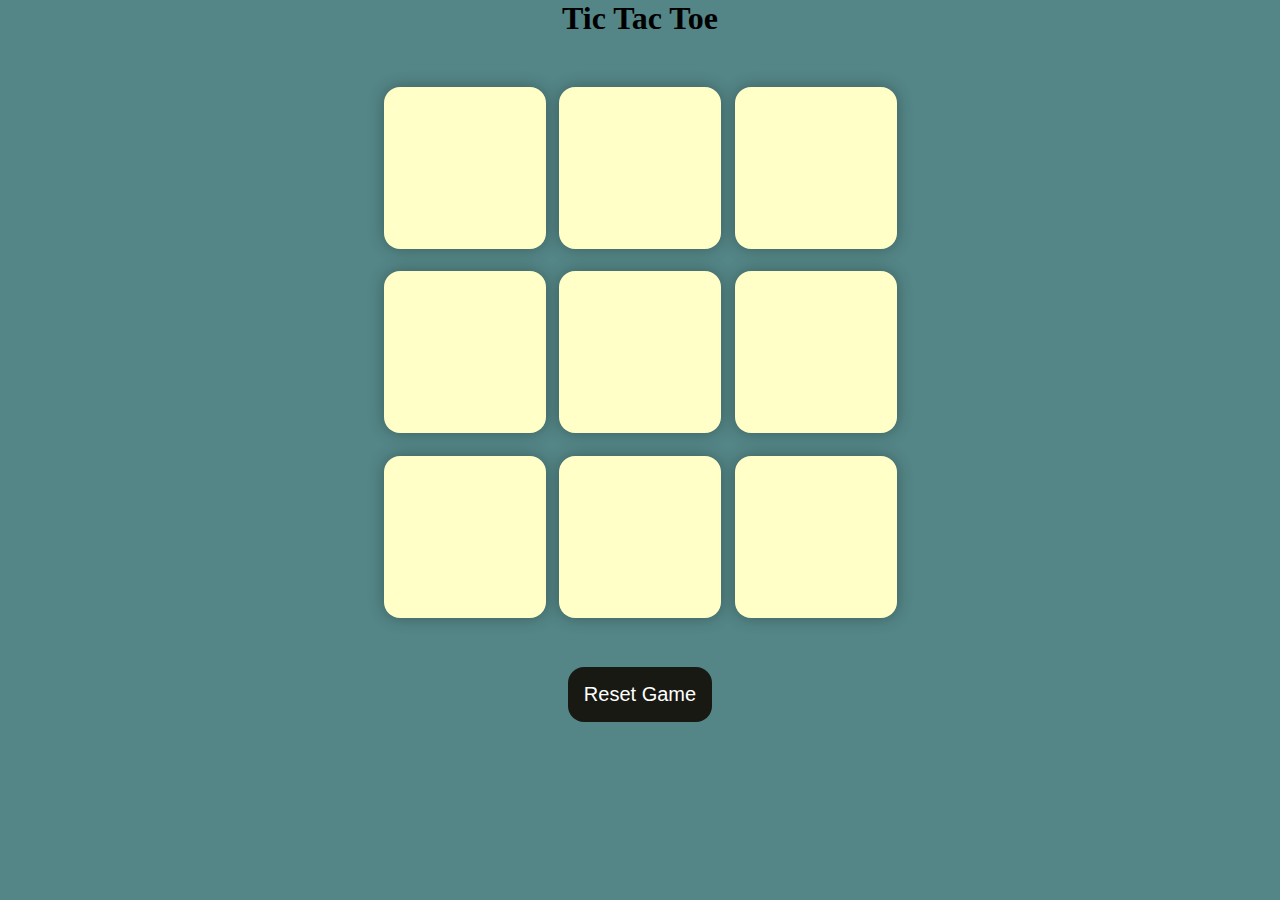
<file: index.html>
<!DOCTYPE html>
<html lang="en">
  <head>
    <meta charset="UTF-8" />
    <meta name="viewport" content="width=device-width, initial-scale=1.0" />
    <title>Tic-Tac-Toe Game</title>
    <link rel="stylesheet" href="style.css" />
  </head>
  <body>
    <div class="msg-container hide">
      <p id="msg">Winner</p>
      <button id="new-btn">New Game</button>
    </div>
    <main>
      <h1>Tic Tac Toe</h1>
      <div class="container">
        <div class="game">
          <button class="box"></button>
          <button class="box"></button>
          <button class="box"></button>
          <button class="box"></button>
          <button class="box"></button>
          <button class="box"></button>
          <button class="box"></button>
          <button class="box"></button>
          <button class="box"></button>
        </div>
      </div>
      <button id="reset-btn">Reset Game</button>
    </main>
    <script src="app.js"></script>
  </body>
</html>
</file>
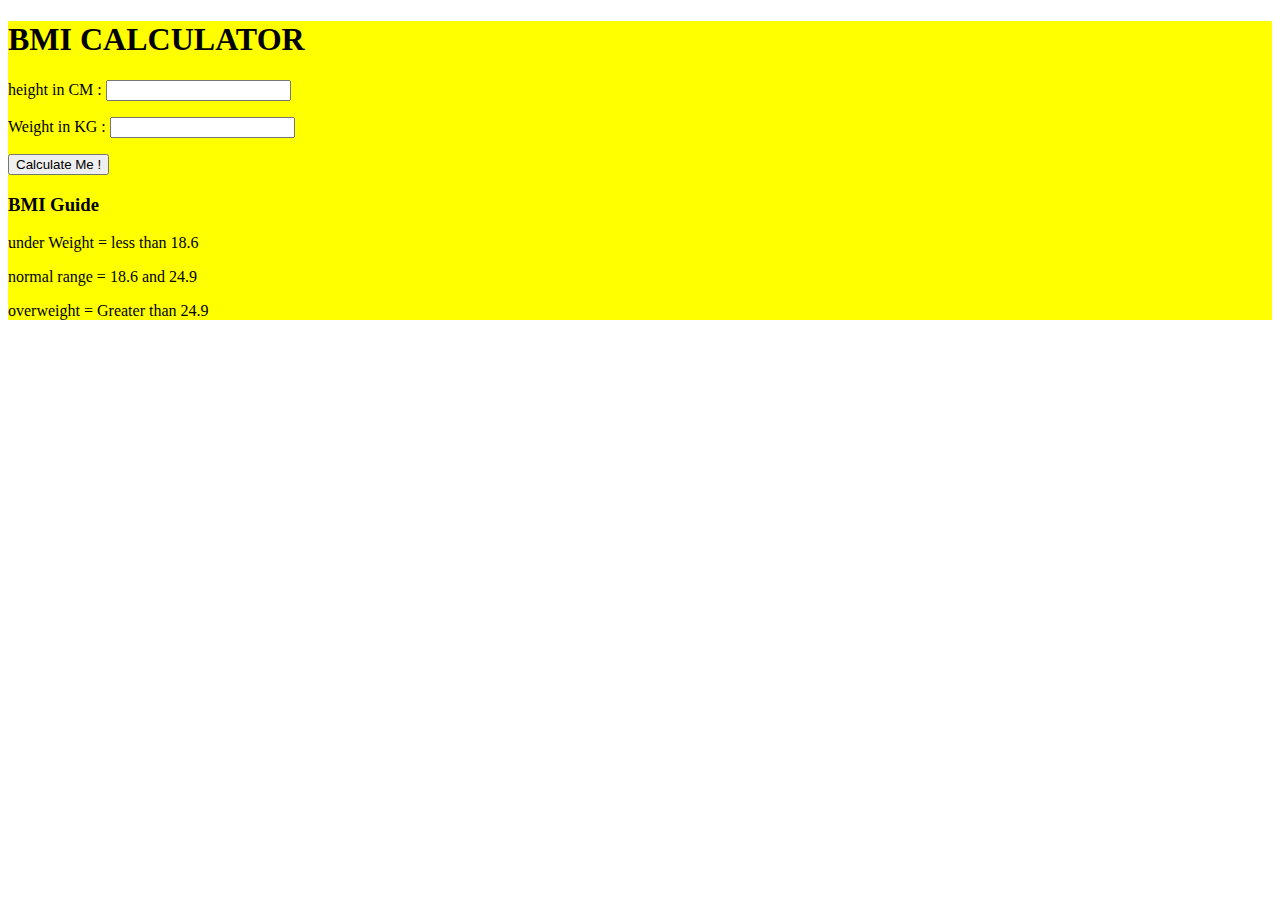
<file: BMI calculator/index.html>
<!DOCTYPE html>
<html lang="en">
  <head>
    <meta charset="UTF-8" />
    <meta name="viewport" content="width=device-width, initial-scale=1.0" />
    <title>BMI calculator</title>
    <style>
      .container {
        background-color: yellow;
        color: black;
        /* display: flex; */
        
      }

      .container button{
        display: flex;
        justify-content: center;
      }
      /* button{
        display: flex;
        justify-content: center;
      } */
    </style>
  </head>

  <body>
   
    <div class="container">
        <h1>BMI CALCULATOR</h1>
      <form>
        <p>
          <label> height in CM : </label>
          <input type="text" id="height" />
        </p>
        <p>
          <label> Weight in KG : </label>
          <input type="text" id="Weight" />
        </p>
        <button>Calculate Me !</button>
        <div id="results"></div>

        <div class="BMI Guide">
          <h3>BMI Guide</h3>
          <p>under Weight = less than 18.6</p>
          <p>normal range = 18.6 and 24.9</p>
          <p>overweight = Greater than 24.9</p>
        </div>
      </form>
    </div>

    <script src="script.js"></script>
  </body>
</html>
</file>
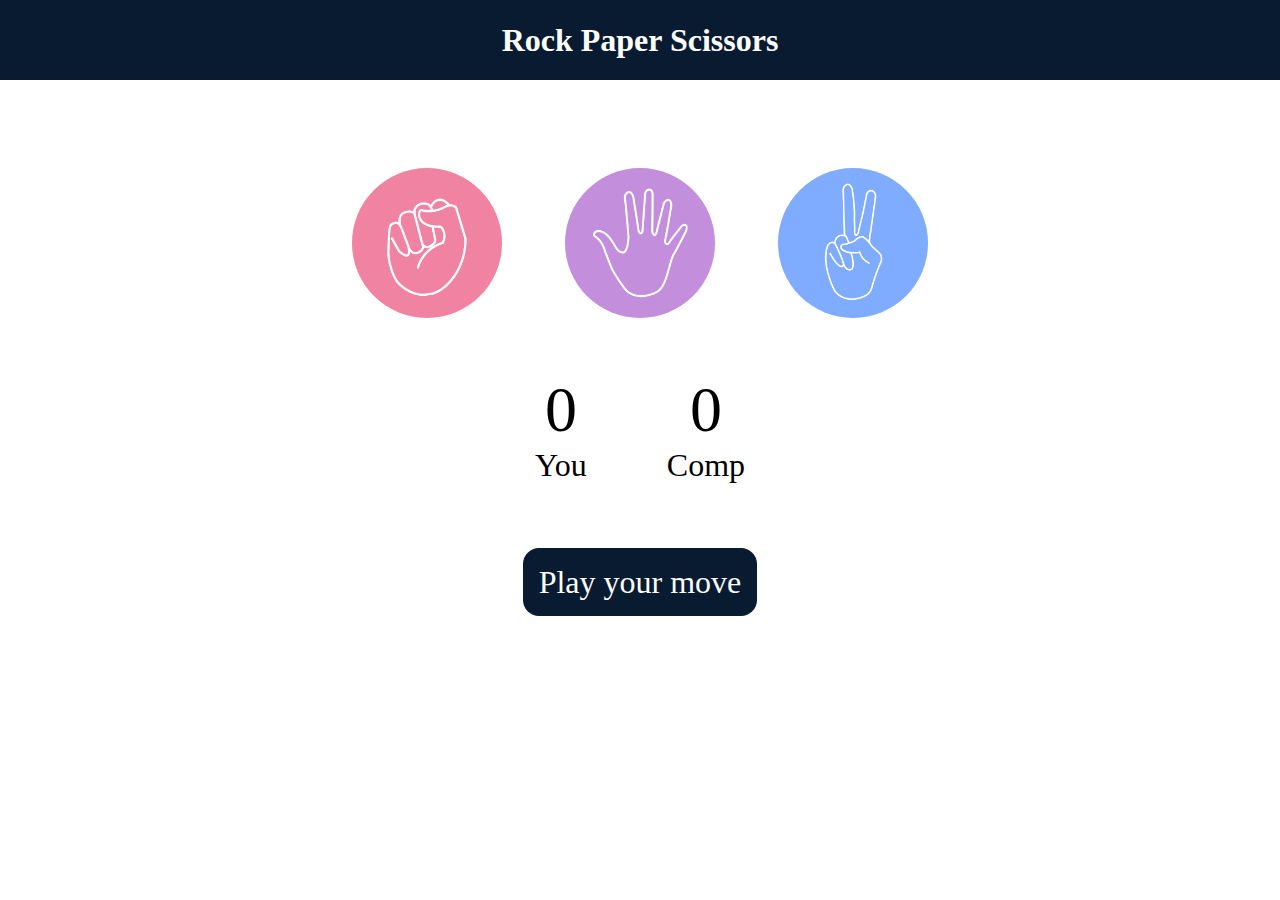
<file: StonePaperScissors/index.html>
<!DOCTYPE html>
<html lang="en">
  <head>
    <meta charset="UTF-8" />
    <meta name="viewport" content="width=device-width, initial-scale=1.0" />
    <title>Rock Paper Scissors Game</title>
    <link rel="stylesheet" href="style.css" />
  </head>
  <body>
    <h1>Rock Paper Scissors</h1>
    <div class="choices">
      <div class="choice" id="rock">
        <img src="./image/rock.png" />
      </div>
      <div class="choice" id="paper">
        <img src="./image/paper.png" />
      </div>
      <div class="choice" id="scissors">
        <img src="./image/scissors.png" />
      </div>
    </div>

    <div class="score-board">
      <div class="score">
        <p id="user-score">0</p>
        <p>You</p>
      </div>
      <div class="score">
        <p id="comp-score">0</p>
        <p>Comp</p>
      </div>
    </div>

    <div class="msg-container">
      <p id="msg">Play your move</p>
    </div>
    <script src="app.js"></script>
  </body>
</html>
</file>
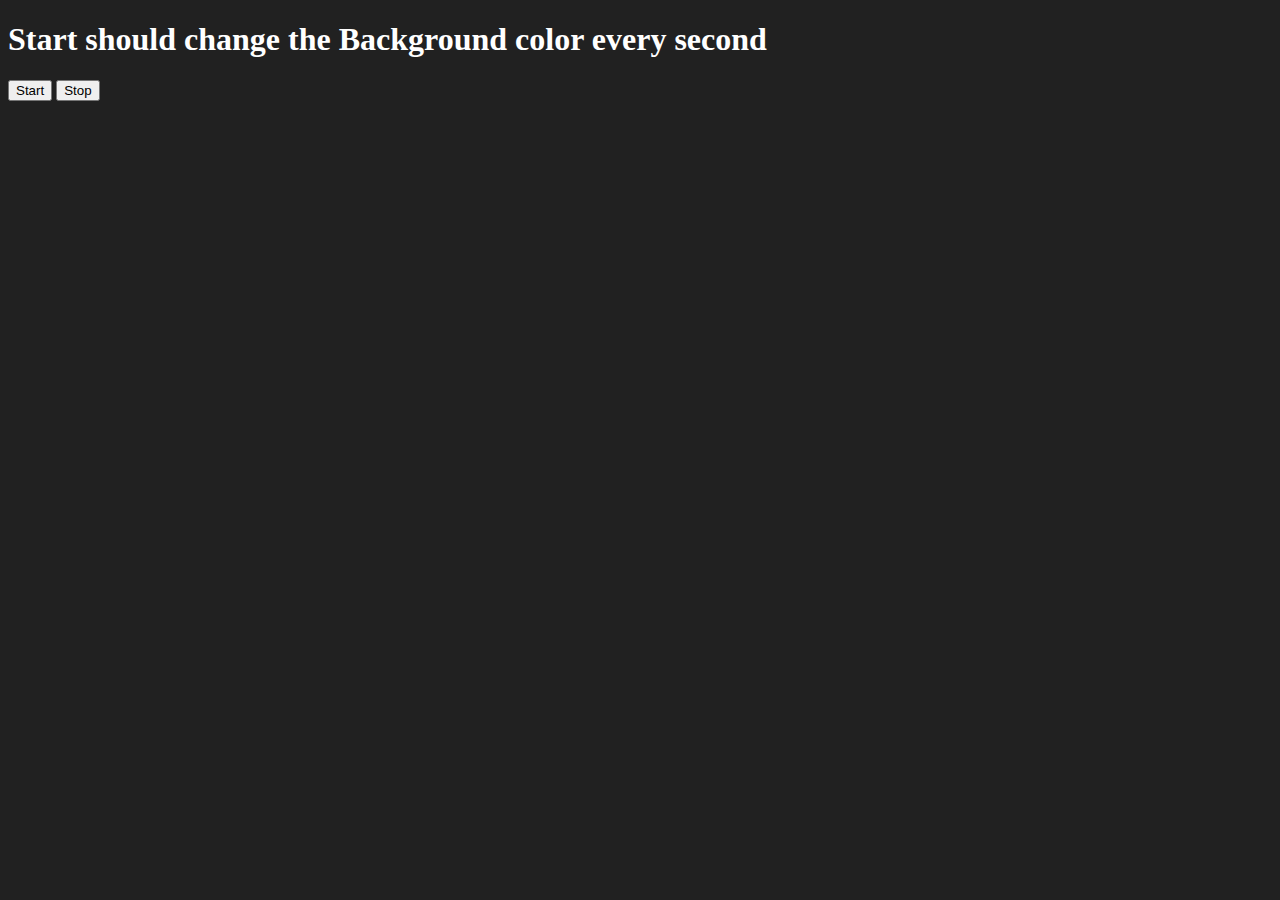
<file: change-bg-color-unlimited/color_unlimited.html>
<!DOCTYPE html>
<html lang="en">
  <head>
    <meta charset="UTF-8" />
    <meta name="viewport" content="width=device-width, initial-scale=1.0" />
    <meta http-equiv="X-UA-Compatible" content="ie=edge" />
    <title>Number Guessing Game</title>
    <!-- <link rel="stylesheet" href="style.css" />
    <link rel="stylesheet" href="../styles.css" /> -->
  </head>
  <body style="background-color: #212121; color: #fff">
    <!-- <nav>
      <a href="/" aria-current="page">Home</a>
      <a target="_blank" href="https://www.youtube.com/@chaiaurcode"
        >Youtube channel</a
      >
    </nav> -->

    <h1>Start should change the Background color every second</h1>
    <button id="start">Start</button>
    <button id="stop">Stop</button>
    <script src="color_unlimited.js"></script>
  </body>
</html>
</file>
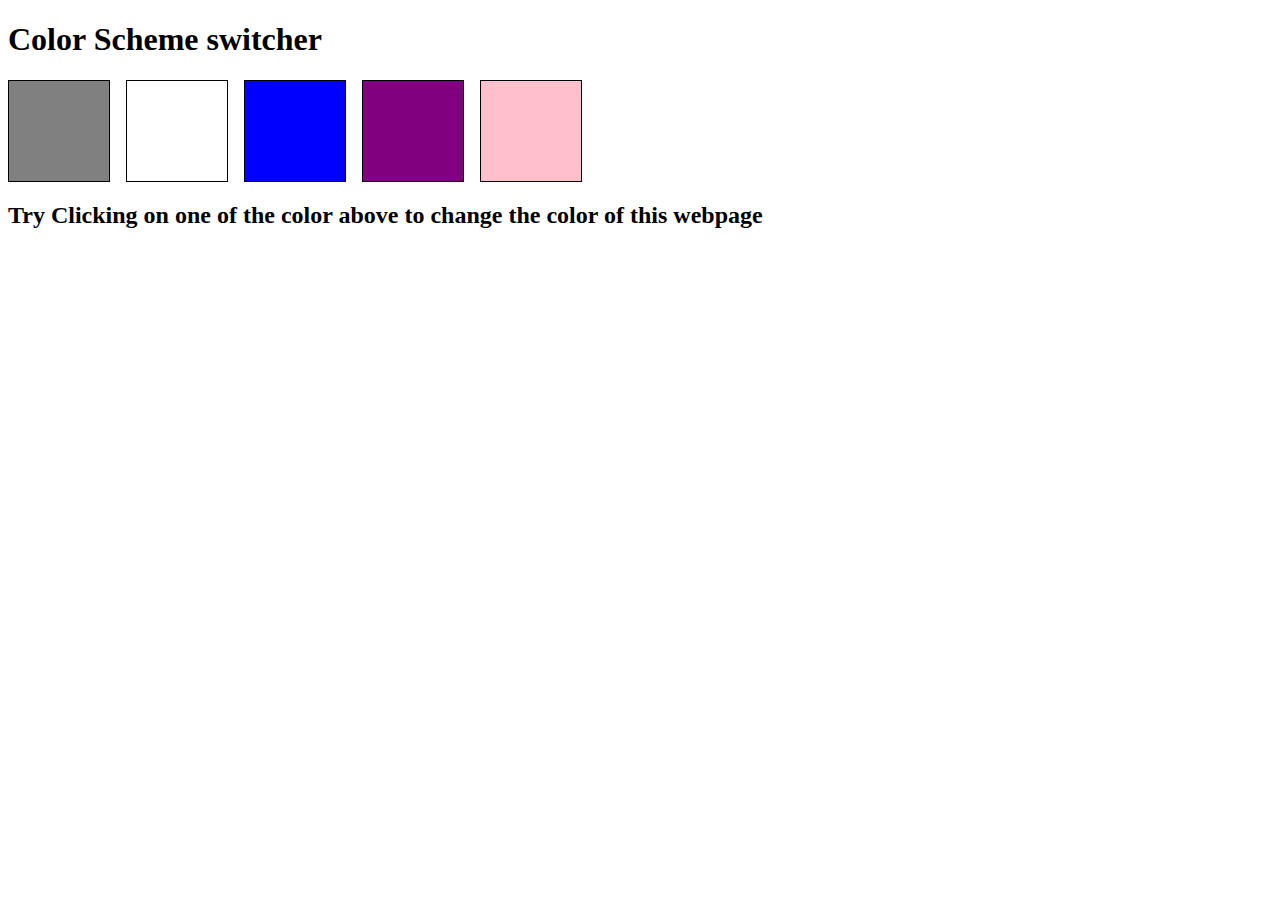
<file: colorchange/color.html>
<!DOCTYPE html>
<html lang="en">
  <head>
    <meta charset="UTF-8" />
    <meta name="viewport" content="width=device-width, initial-scale=1.0" />
    <title>javascript Background color switcher</title>
    <link rel="stylesheet" href="color.css" />
  </head>
  <body>
    <h1>Color Scheme switcher</h1>

    <div class="box">
      <div class="button" id="grey"></div>
      <div class="button" id="white"></div>
      <div class="button" id="blue"></div>
      <div class="button" id="purple"></div>
      <div class="button" id="pink"></div>
   
    </div>
    <h2>
      Try Clicking on one of the color above
      <span>to change the color of this webpage</span>
    </h2>

    <script src="color.js"></script>
  </body>
</html>
</file>
<file: style.css>
* {
    margin: 0;
    padding: 0;
  }
  
  body {
    background-color: #548687;
    text-align: center;
  }
  
  .container {
    height: 70vh;
    display: flex;
  
    justify-content: center;
    align-items: center;
  }
  
  .game {
    height: 60vmin;
    width: 60vmin;
    display: flex;
    flex-wrap: wrap;
    justify-content: center;
    align-items: center;
    gap: 1.5vmin;
  }
  
  .box {
    height: 18vmin;
    width: 18vmin;
    border-radius: 1rem;
    border: none;
    box-shadow: 0 0 1rem rgba(0, 0, 0, 0.3);
    font-size: 8vmin;
    color: #b0413e;
    background-color: #ffffc7;
  }
  
  #reset-btn {
    padding: 1rem;
    font-size: 1.25rem;
    background-color: #191913;
    color: #fff;
    border-radius: 1rem;
    border: none;
  }
  
  #new-btn {
    padding: 1rem;
    font-size: 1.25rem;
    background-color: #191913;
    color: #fff;
    border-radius: 1rem;
    border: none;
  }
  
  #msg {
    color: #ffffc7;
    font-size: 5vmin;
  }
  
  .msg-container {
    height: 100vmin;
    display: flex;
    justify-content: center;
    align-items: center;
    flex-direction: column;
    gap: 4rem;
  }
  
  .hide {
    display: none;
  }
</file>
<file: StonePaperScissors/style.css>
* {
    margin: 0;
    padding: 0;
    text-align: center;
  }
  
  h1 {
    background-color: #081b31;
    color: #fff;
    height: 5rem;
    line-height: 5rem;
  }
  
  .choice {
    height: 165px;
    width: 165px;
    border-radius: 50%;
    display: flex;
    justify-content: center;
    align-items: center;
  }
  
  .choice:hover {
    cursor: pointer;
    background-color: #081b31;
  }
  
  img {
    height: 150px;
    width: 150px;
    object-fit: cover;
    border-radius: 50%;
  }
  
  .choices {
    display: flex;
    justify-content: center;
    align-items: center;
    gap: 3rem;
    margin-top: 5rem;
  }
  
  .score-board {
    display: flex;
    justify-content: center;
    align-items: center;
    font-size: 2rem;
    margin-top: 3rem;
    gap: 5rem;
  }
  
  #user-score,
  #comp-score {
    font-size: 4rem;
  }
  
  .msg-container {
    margin-top: 5rem;
  }
  
  #msg {
    background-color: #081b31;
    color: #fff;
    font-size: 2rem;
    display: inline;
    padding: 1rem;
    border-radius: 1rem;
  }
</file>
<file: colorchange/color.css>
.box {
  width: 1000px;
  display: flex;
  flex-direction: row;
}

.button{
    display: flex;
    width: 100px;
    height: 100px;
    /* padding: 30px;
    margin: 30px; */
    border: 1px solid black;
    margin-right: 1rem;
}



#grey{
    background-color: gray;
}
#white{
    background-color: white;
}
#blue{
    background-color: blue;
}
#yellow{
    background-color: yellow;
}
#purple{
    background-color: purple;
}
#pink{
    background-color: pink;
}
</file>
